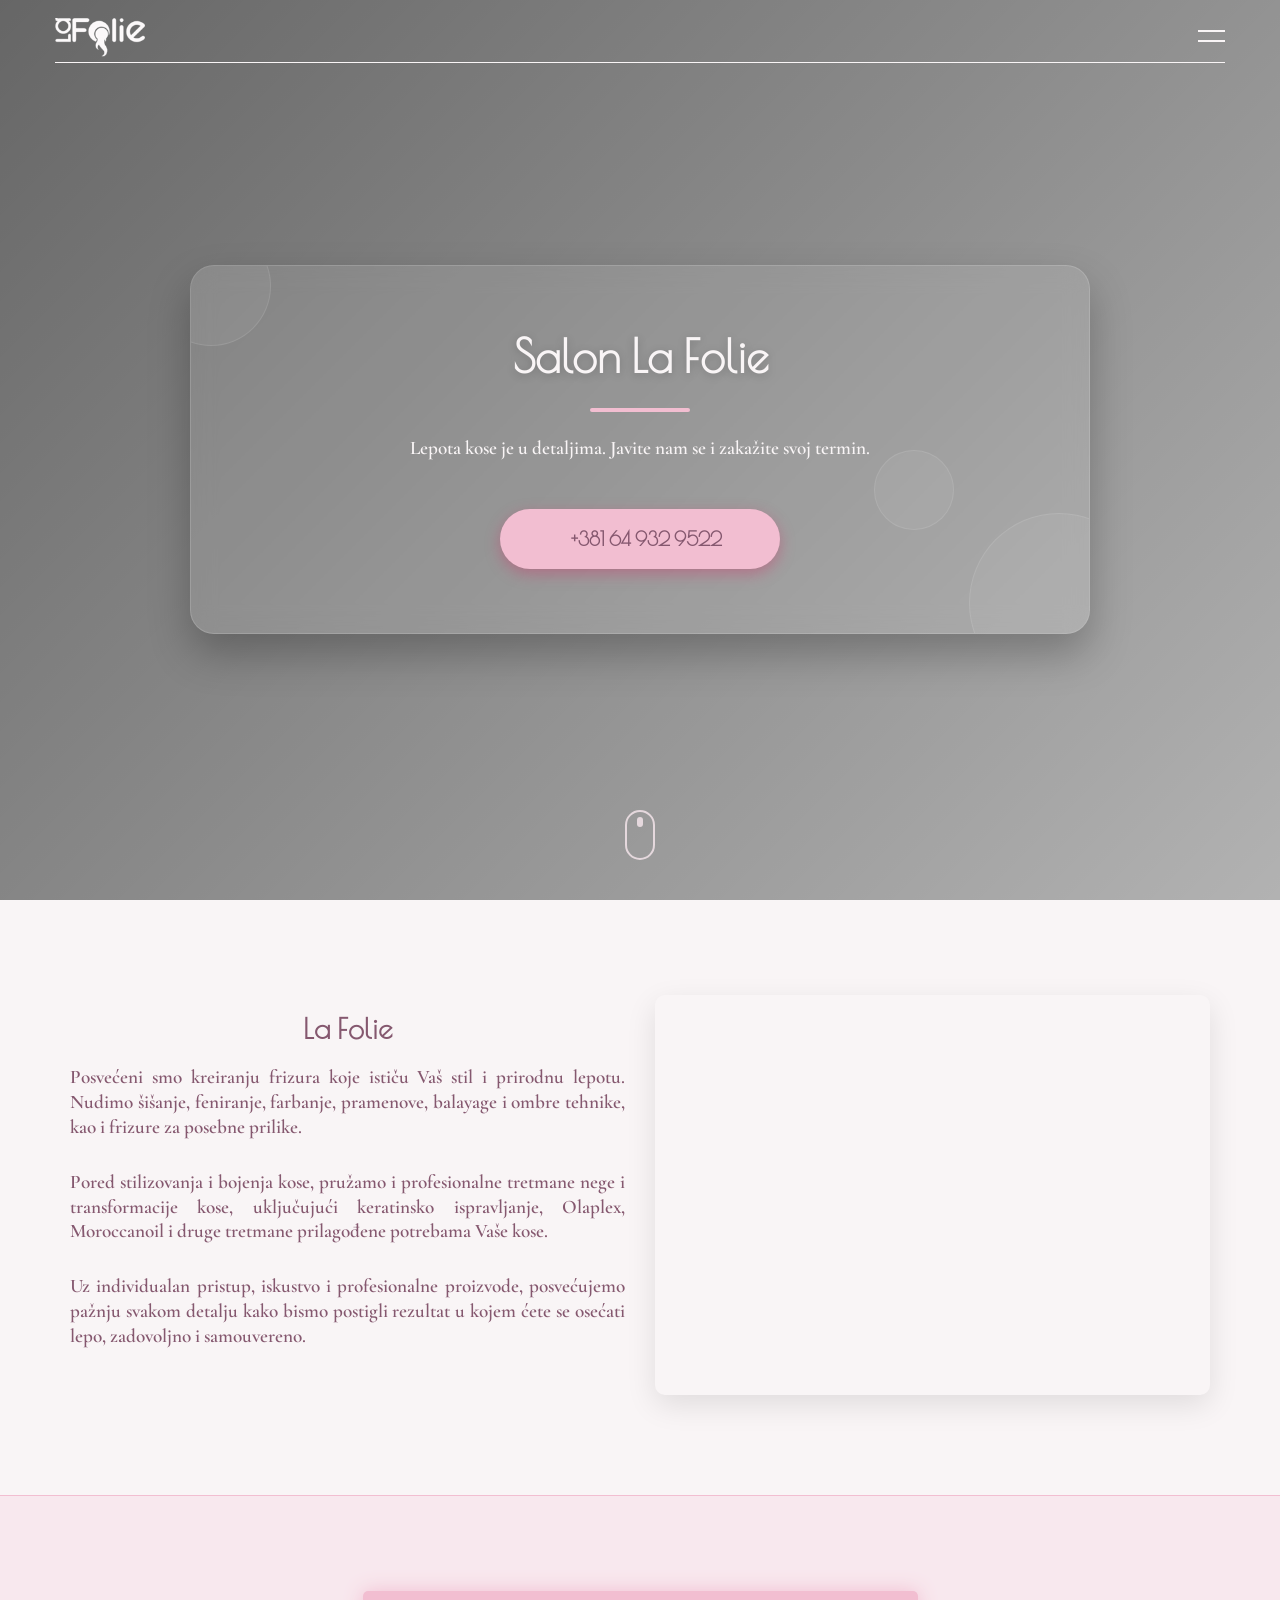
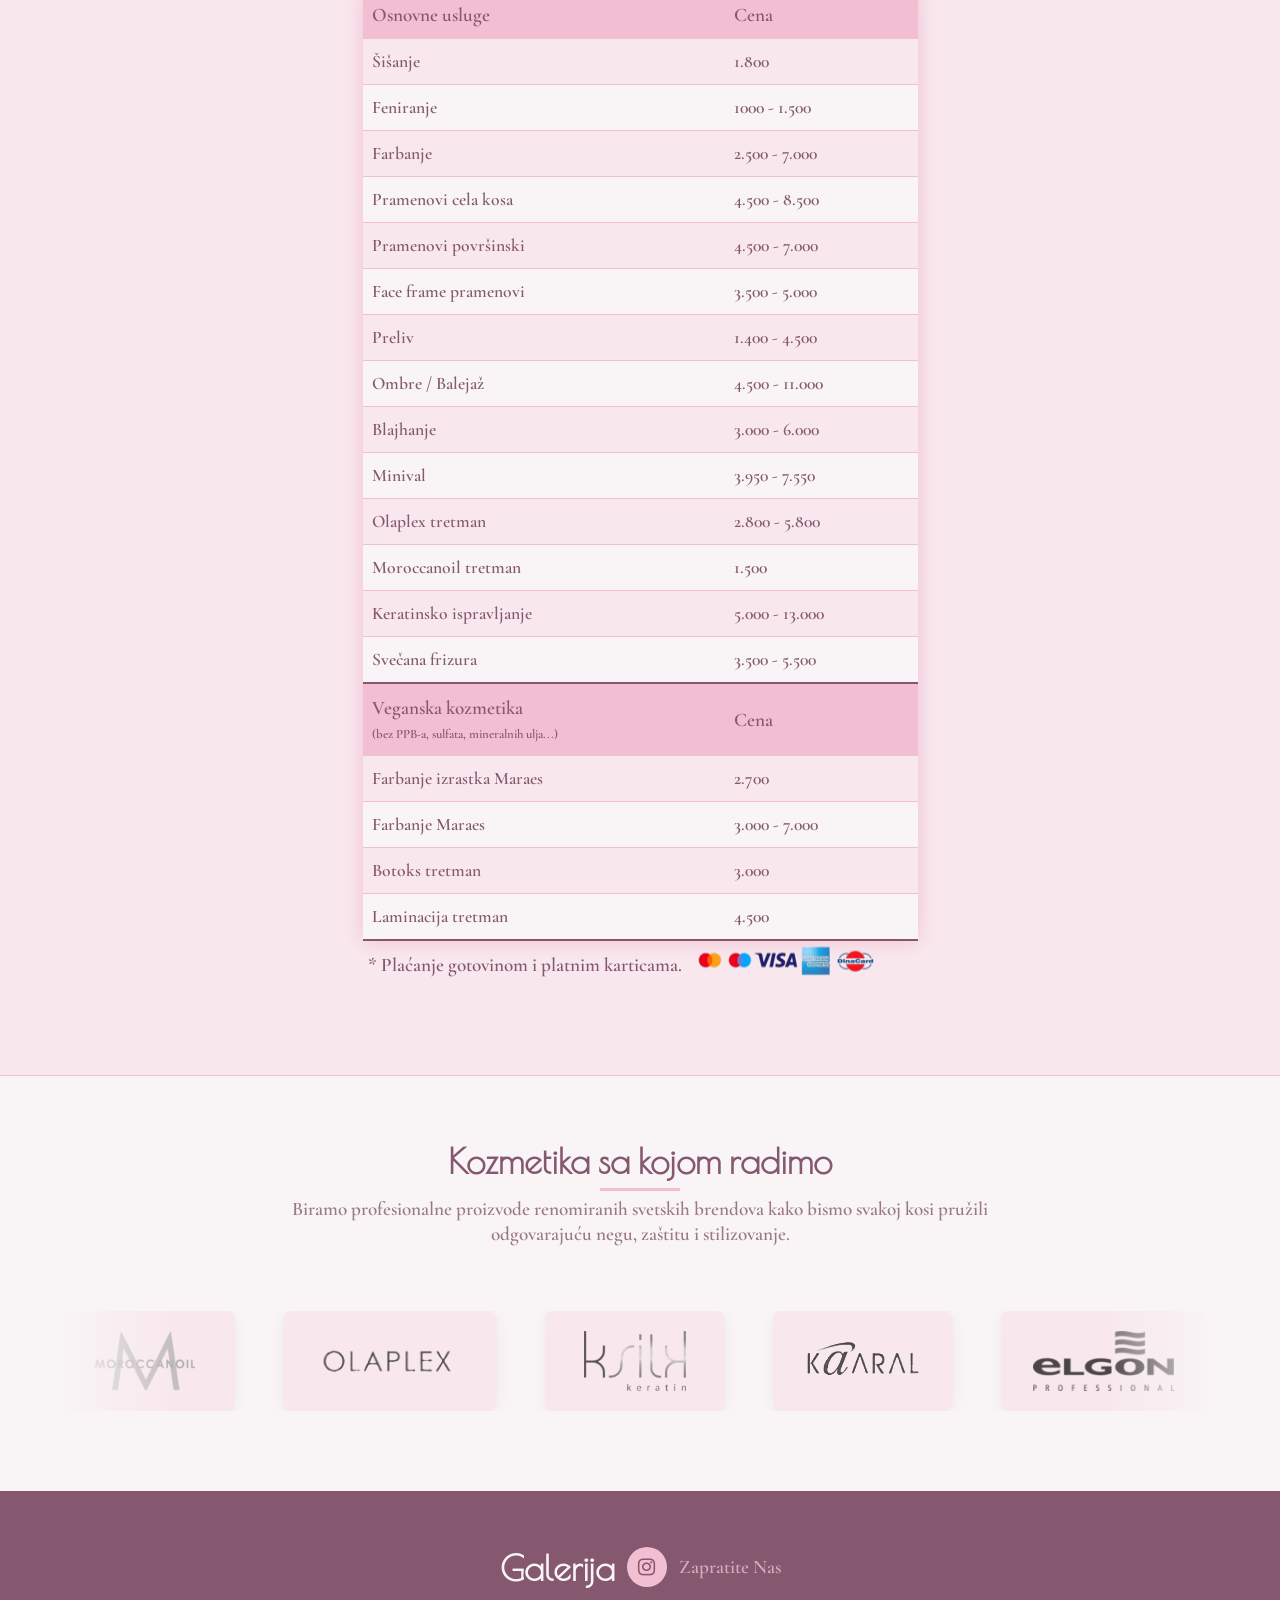
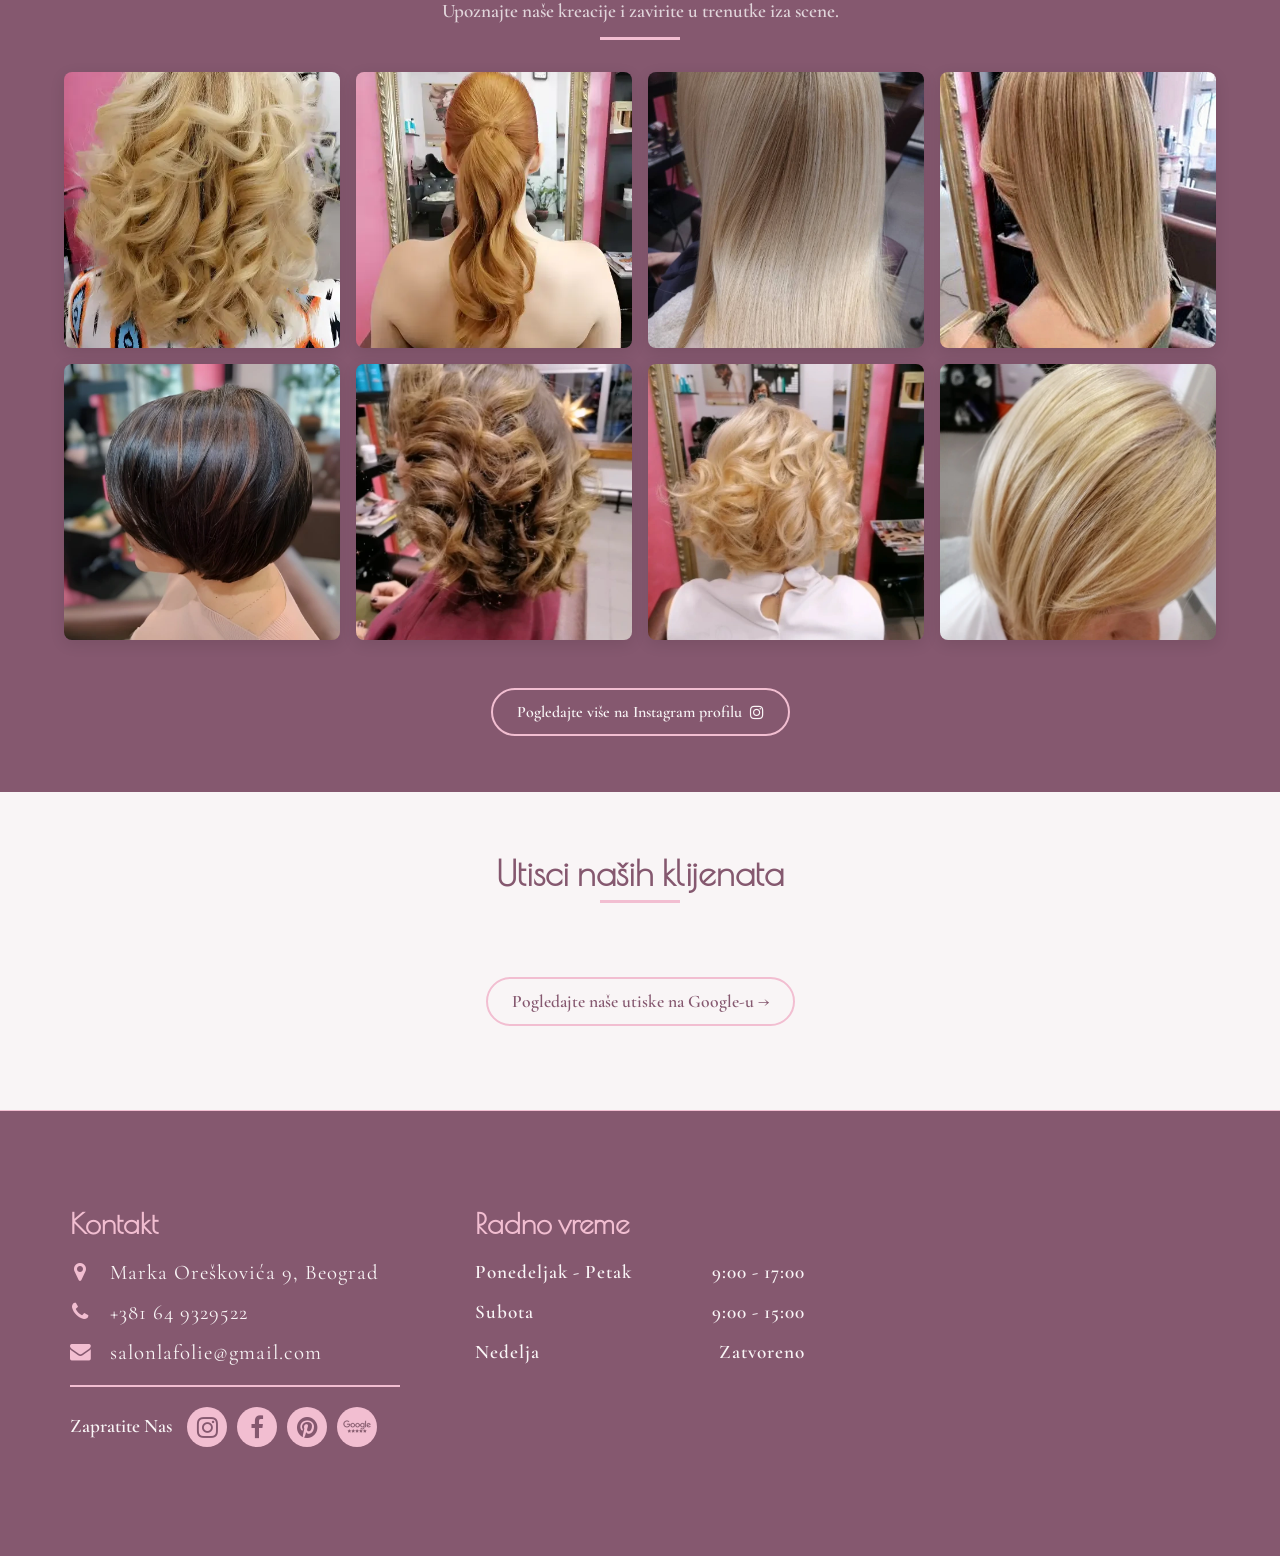
<file: index.html>
<!DOCTYPE html>
<html lang="en">
<head>
  <meta charset="UTF-8">
  <meta http-equiv="X-UA-Compatible" content="IE=edge" />
  <meta name="viewport" content="width=device-width, initial-scale=1">
  <meta http-equiv="Permissions-Policy" content="interest-cohort=()">
  <title>Salon La Folie</title>
  <meta name="description" content="Salon La Folie nudi najmodernije frizerske usluge za dame. Nalazimo se u Beogradu, u blizini Bulevara, Marka Oreškovića 9.">
  <meta name="keywords" content="ženski frizer, la folie, Beograd, Srbija, kozmetički salon, feniranje, farbanje, šišanje, moderno, serbia, bulevar, Salon, hairdresser, hair">
  <link href="https://fonts.googleapis.com/css2?family=Cormorant+Garamond:ital,wght@0,300;0,400;0,500;0,600;0,700;1,300;1,400;1,500;1,600;1,700&family=Merienda:wght@300..900&display=swap" rel="stylesheet">
  <link rel="stylesheet" type="text/css" href="/style-v1.css">
  <link rel="icon" href="/image/favicon.png" type="image/png" sizes="any">
  <link rel="preconnect" href="https://salon-lafolie.com/">
  <link rel="dns-prefetch" href="https://salon-lafolie.com/" />
  <meta name="p:domain_verify" content="beb683bd6d9d0fb24cdf5c6f85f3b37a"/>

</head>
<body>

  <!--    start header-->
  <header id="header-wrap">
    <div class="container"> 
      <div class="logo">
        <a href="#home"><img src="/image/logo-test.webp" alt="logo"></a>
      </div>
      <span class="ham-burger">
        <span></span>
        <span></span>
      </span>
      <nav class="nav">
        <ul>
          <li><a href="#pricelist">Cenovnik</a></li>
          <li><a href="#gallery">Galerija</a></li>
          <li><a href="#reviews">Utisci</a></li>
          <li><a href="#contact">Radno vreme</a></li>
          <li class="box text">
            <img src="/image/logo-test.webp" alt="logo">
              <div class="signature">
                <ul>
                  <li><span class="fa fa-map-marker"></span>Marka Oreškovića 9, Beograd</li>
                  <li><a title="Phone" href="tel:+381649329522"><span class="fa fa-phone"></span> +381 64 9329522</a></li>
                  <li><span class="fa fa-envelope"></span>salonlafolie@gmail.com</li>
                </ul>
              </div>
              <div class="social-media-nav">
                <a href="https://www.instagram.com/salonlafolie/" target="_blank" rel="noopener noreferrer" class="social-media-btn"><i class="fa fa-instagram"></i></a>
                <a href="https://www.facebook.com/salonlafolie" target="_blank" rel="noopener noreferrer" class="social-media-btn"><i class="fa fa-facebook"></i></a>
                <a href="https://www.pinterest.com/salonlafolie/" target="_blank" rel="noopener noreferrer" class="social-media-btn"><i class="fa fa-pinterest"></i></a>
                <a href="https://www.google.com/maps/place/Salon+La+Folie/@44.802022,20.486299,15z/data=!4m8!3m7!1s0x475a7a9cc8924e3d:0x73ac1f335ff06cf0!8m2!3d44.802022!4d20.4862991!9m1!1b1!16s%2Fg%2F11_qgprpg?hl=en&entry=ttu&g_ep=EgoyMDI1MDYyMy4yIKXMDSoASAFQAw%3D%3D" target="_blank" rel="noopener noreferrer" class="social-media-btn"><i class="fa fa-star"></i></a>
              </div>
            </li>
        </ul>
      </nav>
    </div>
  </header>
  <!--    end header-->

  <!--    start hero-->
  <section class="hero-section" id="home">
    <!-- Video Background Element -->
    <video autoplay muted loop playsinline id="bg-video">
        <source src="video/bg_1.mp4" type="video/mp4">
        <!-- <source src="assets/videos/background.webm" type="video/webm"> -->
        <!-- Fallback image if video doesn't load -->
        <!-- <img src="assets/images/fallback.jpg" alt="Salon Background"> -->
    </video>
    <div class="hero-overlay"></div>
    
    <div class="cta-container">
      <div class="cta-content">
        <div class="cta-card">
          <div class="cta-text">
            <h1 class="cta-title">Salon La Folie</h1>
            <p class="cta-subtitle">Lepota kose je u detaljima. Javite nam se i zakažite svoj termin.</p>
            
            <div class="cta-buttons">
              <a href="tel:+381649329522" class="cta-btn cta-phone pulse">
                <span class="btn-icon"><i class="fas fa-phone-alt"></i></span>
                <span class="btn-text">+381 64 932 9522</span>
              </a>
            </div>
          </div>
          
          <div class="cta-decoration">
            <div class="decoration-circle pulse-animation"></div>
            <div class="decoration-circle pulse-animation delay-1"></div>
            <div class="decoration-circle pulse-animation delay-2"></div>
          </div>
        </div>
      </div>
    </div>
    
    <div class="scroll-indicator">
      <div class="mouse">
        <div class="wheel"></div>
      </div>
    </div>
    
    <button class="scroll-to-top" aria-label="Scroll to top">
      <svg class="scroll-icon" viewBox="0 0 24 24">
        <path fill="currentColor" d="M7.41,15.41L12,10.83L16.59,15.41L18,14L12,8L6,14L7.41,15.41Z"/>
      </svg>
      <span class="progress-ring">
        <svg class="progress-circle" viewBox="0 0 32 32">
          <circle cx="16" cy="16" r="14" fill="none" stroke="currentColor" stroke-width="2"/>
        </svg>
      </span>
    </button>
  </section>
  <!--    end hero-->

  <!--    start services-->
  <section class="services">
    <div class="container">
      <div class="content">
        <div class="text box">
          <h2>La Folie</h2>
          <p>
            Posvećeni smo kreiranju frizura koje ističu Vaš stil i prirodnu lepotu.
            Nudimo šišanje, feniranje, farbanje, pramenove, balayage i ombre tehnike,
            kao i frizure za posebne prilike.
          </p>

          <p>
            Pored stilizovanja i bojenja kose, pružamo i profesionalne tretmane nege
            i transformacije kose, uključujući keratinsko ispravljanje, Olaplex,
            Moroccanoil i druge tretmane prilagođene potrebama Vaše kose.
          </p>

          <p>
            Uz individualan pristup, iskustvo i profesionalne proizvode, posvećujemo
            pažnju svakom detalju kako bismo postigli rezultat u kojem ćete se osećati
            lepo, zadovoljno i samouvereno.
          </p>
        </div>
    
        <div class="box">
          <div class="img">
            <div class="video-container" id="videoContainer">
              <video id="serviceVideo" muted playsinline>
                <source src="./video/v_1.mp4" type="video/mp4">
              </video>
              <div class="video-overlay">
                <div class="text-container">
                  <div class="main-text">Posetite Nas</div>
                  <div class="typing-container">
                    <div class="typing-text" id="typingElement"></div>
                  </div>
                </div>
              </div>
            </div>
          </div>
        </div>
      </div>
    </div>
  </section>
  <!--    end services-->

  <!--    start pricelist-->
  <section class="pricelist" id="pricelist">
    <div class="container">
      <div class="content">
        <div class="box" id="pricelist">
          <table class="content-table">
            <thead>
              <tr>
                <th>Osnovne usluge</th>
                <th>Cena</th>
              </tr>
            </thead>
            <tbody>
              <tr>
                <td>Šišanje</td>
                <td>1.800</td>
              </tr>
              <tr>
                <td>Feniranje</td>
                <td>1000 - 1.500</td>
              </tr>
              <tr>
                <td>Farbanje</td>
                <td>2.500 - 7.000</td>
              </tr>
              <tr>
                <td>Pramenovi cela kosa</td>
                <td>4.500 - 8.500</td>
              </tr>
              <tr>
                <td>Pramenovi površinski</td>
                <td>4.500 - 7.000</td>
              </tr>
              <tr>
                <td>Face frame pramenovi</td>
                <td>3.500 - 5.000</td>
              </tr>
              <tr>
                <td>Preliv</td>
                <td>1.400 - 4.500</td>
              </tr>
              <tr>
                <td>Ombre / Balejaž</td>
                <td>4.500 - 11.000</td>
              </tr>
              <tr>
                <td>Blajhanje</td>
                <td>3.000 - 6.000</td>
              </tr>
              <tr>
                <td>Minival</td>
                <td>3.950 - 7.550</td>
              </tr>
              <tr>
                <td>Olaplex tretman</td>
                <td>2.800 - 5.800</td>
              </tr>
              <tr>
                <td>Moroccanoil tretman</td>
                <td>1.500</td>
              </tr>
              <tr>
                <td>Keratinsko ispravljanje</td>
                <td>5.000 - 13.000</td>
              </tr>
              <tr>
                <td>Svečana frizura</td>
                <td>3.500 - 5.500</td>
              </tr>
            </tbody>
            <thead>
              <tr>
                <th>Veganska kozmetika <br> <span>(bez PPB-a, sulfata, mineralnih ulja...)</span></th>
                <th>Cena</th>
              </tr>
            </thead>
            <tbody>
              <tr>
                <td>Farbanje izrastka Maraes</td>
                <td>2.700</td>
              </tr>
              <tr>
                <td>Farbanje Maraes</td>
                <td>3.000 - 7.000</td>
              </tr>
              <tr>
                <td>Botoks tretman</td>
                <td>3.000</td>
              </tr>
              <tr>
                <td>Laminacija tretman</td>
                <td>4.500</td>
              </tr>
            </tbody>
          </table>
          <div class="payment">
            <p>* Plaćanje gotovinom i platnim karticama.</p>
            <img src="/image/vp.webp" alt="platne kartice">
          </div>
        </div>
      </div>
    </div>
  </section>
  <!--    end pricelist-->

  <!--    start brends -->
  <section class="brands-section" id="brands">
  <div class="container">
    <div class="brands-header">
      <h2 class="brands-title">Kozmetika sa kojom radimo</h2>
      <p class="brands-subtitle">Biramo profesionalne proizvode renomiranih svetskih brendova kako bismo svakoj kosi pružili odgovarajuću negu, zaštitu i stilizovanje.</p>
    </div>
    
    <div class="brands-scroller" data-animated="true" data-speed="medium" data-direction="right">
      <div class="scroller-track">
        <div class="scroller-inner">
          <div class="brand-item">
            <img src="/image/Moroccanoil-Logo.webp" alt="Moroccanoil" loading="lazy" class="brand-logo">
            <div class="brand-overlay">
              <span class="brand-info">Hidratantne formule sa arganovim uljem</span>
            </div>
          </div>
          <div class="brand-item">
            <img src="/image/Olaplex_logo1.webp" alt="Olaplex" loading="lazy" class="brand-logo">
            <div class="brand-overlay">
              <span class="brand-info">Olaplex Bond formula</span>
            </div>
          </div>
          <div class="brand-item">
            <img src="/image/ksilk-keratin-logo.webp" alt="Ksilk keratin" loading="lazy" class="brand-logo">
            <div class="brand-overlay">
              <span class="brand-info">Keratinski tretmani</span>
            </div>
          </div>
          <div class="brand-item">
            <img src="/image/kaaral-logo1.webp" alt="Kaaral" loading="lazy" class="brand-logo">
            <div class="brand-overlay">
              <span class="brand-info">Inspiracija iz Italije, elegancija za svaki dan</span>
            </div>
          </div>
          <div class="brand-item">
            <img src="/image/elgon-professional-logo.webp" alt="Elgon" loading="lazy" class="brand-logo">
            <div class="brand-overlay">
              <span class="brand-info">Prirodni sastojci keratina</span>
            </div>
          </div>
          
          <!-- Duplicated for seamless looping -->
          <div class="brand-item">
            <img src="/image/Moroccanoil-Logo.webp" alt="Moroccanoil" loading="lazy" class="brand-logo">
            <div class="brand-overlay">
              <span class="brand-info">Hidratantne formule sa arganovim uljem</span>
            </div>
          </div>
          <div class="brand-item">
            <img src="/image/Olaplex_logo1.webp" alt="Olaplex" loading="lazy" class="brand-logo">
            <div class="brand-overlay">
              <span class="brand-info">Olaplex Bond formula</span>
            </div>
          </div>
          <div class="brand-item">
            <img src="/image/ksilk-keratin-logo.webp" alt="Ksilk keratin" loading="lazy" class="brand-logo">
            <div class="brand-overlay">
              <span class="brand-info">Keratinski tretmani</span>
            </div>
          </div>
          <div class="brand-item">
            <img src="/image/kaaral-logo1.webp" alt="Kaaral" loading="lazy" class="brand-logo">
            <div class="brand-overlay">
              <span class="brand-info">Inspiracija iz Italije, elegancija za svaki dan</span>
            </div>
          </div>
          <div class="brand-item">
            <img src="/image/elgon-professional-logo.webp" alt="Elgon" loading="lazy" class="brand-logo">
            <div class="brand-overlay">
              <span class="brand-info">Prirodni sastojci keratina</span>
            </div>
          </div>
        </div>
      </div>
    </div>
  </div>
</section>
  <!--    end brends-->
  
  <!-- start gallery -->
<section class="gallery-section" id="gallery">
  <div class="gallery-header">
    <h2 class="gallery-title">
      <a href="https://www.instagram.com/salonlafolie/" target="_blank" rel="noopener noreferrer" aria-label="Visit our Instagram gallery">
        <span class="title-text">Galerija</span>
        <span class="instagram-icon">
          <i class="fa fa-instagram"></i>
        </span>
        <span class="follow-text">Zapratite Nas</span>
      </a>
    </h2>
    <p class="gallery-subtitle">Upoznajte naše kreacije i zavirite u trenutke iza scene.</p>
  </div>
  
  <div class="gallery-grid">
    <div class="gallery-item">
      <img src="/image/G1.webp" alt="Salon service example 1" loading="lazy" class="gallery-image">
    </div>
    <div class="gallery-item">
      <img src="/image/G2.webp" alt="Salon service example 2" loading="lazy" class="gallery-image">
    </div>
    <div class="gallery-item">
      <img src="/image/G7.webp" alt="Salon service example 3" loading="lazy" class="gallery-image">
    </div>
    <div class="gallery-item">
      <img src="/image/G8.webp" alt="Salon service example 4" loading="lazy" class="gallery-image">
    </div>
    <div class="gallery-item">
      <img src="/image/G9.webp" alt="Salon service example 4" loading="lazy" class="gallery-image">
    </div>
    <div class="gallery-item">
      <img src="/image/G11.webp" alt="Salon service example 4" loading="lazy" class="gallery-image">
    </div>
    <div class="gallery-item">
      <img src="/image/G12.webp" alt="Salon service example 4" loading="lazy" class="gallery-image">
    </div>
    <div class="gallery-item">
      <img src="/image/G5.webp" alt="Salon service example 4" loading="lazy" class="gallery-image">
    </div>
  </div>
  
  <div class="gallery-footer">
    <a href="https://www.instagram.com/salonlafolie/" target="_blank" rel="noopener noreferrer" class="instagram-cta">
      Pogledajte više na Instagram profilu <i class="fa fa-instagram"></i>
    </a>
  </div>
</section>
<!-- end gallery -->

<!--    start review-->
<section class="review" id="reviews">
  <div class="container">
    <h2 class="review-title">Utisci naših klijenata</h2>
    <!-- <p class="review-subtitle">Pogledajte naše utiske na Google-u →</p> -->
    <div class="review-slider">
      <!-- Recenzije će se ovde automatski ubacivati jQuery-em -->
    </div>
  </div>
  <div class="gallery-footer">
    <a href="https://www.google.com/maps/place/Salon+La+Folie/@44.802022,20.486299,15z/data=!4m8!3m7!1s0x475a7a9cc8924e3d:0x73ac1f335ff06cf0!8m2!3d44.802022!4d20.4862991!9m1!1b1!16s%2Fg%2F11_qgprpg?hl=en&entry=ttu&g_ep=EgoyMDI1MDYyMy4yIKXMDSoASAFQAw%3D%3D" target="_blank" rel="noopener noreferrer" class="google-cta">
      Pogledajte naše utiske na Google-u →</i>
    </a>
  </div>
</section>
<!--    end review-->

  <!--    start footer-->
  <footer class="contact" id="contact">
    <div class="container">
      <div class="content">
        <div class="box text">
          <h2>Kontakt</h2>
            <div class="info">
              <ul>
                <li><a title="Address" href="https://www.google.com/maps/place/Salon+La+Folie/@44.8019722,20.4864593,19z/data=!4m6!3m5!1s0x475a7a9cc8924e3d:0x73ac1f335ff06cf0!8m2!3d44.802022!4d20.4862991!16s%2Fg%2F11_qgprpg?entry=ttu&g_ep=EgoyMDI2MDIwMy4wIKXMDSoASAFQAw%3D%3D" target="_blank"><span class="fa fa-map-marker"></span>Marka Oreškovića 9, Beograd</a></li>
                <li><a title="Phone" href="tel:+381649329522"><span class="fa fa-phone"></span>+381 64 9329522</a></li>
                <li><span class="fa fa-envelope"></span>salonlafolie@gmail.com</li>
              </ul>
            </div>
            <div class="social-media">
              <p>Zapratite Nas</p>
              <!-- <a href="" target="_blank"><span class="fa fa-facebook"></span></a> -->
              <a title="Instagram" href="https://www.instagram.com/salonlafolie/" target="_blank"><span class="fa fa-instagram"></span></a>
              <a href="https://www.facebook.com/salonlafolie" target="_blank"><span class="fa fa-facebook"></span></a>
              <a href="https://www.pinterest.com/salonlafolie/" target="_blank"><span class="fa fa-pinterest"></span></a>
              <a href="https://www.google.com/maps/place/Salon+La+Folie/@44.802022,20.486299,15z/data=!4m8!3m7!1s0x475a7a9cc8924e3d:0x73ac1f335ff06cf0!8m2!3d44.802022!4d20.4862991!9m1!1b1!16s%2Fg%2F11_qgprpg?hl=en&entry=ttu&g_ep=EgoyMDI1MDYyMy4yIKXMDSoASAFQAw%3D%3D" target="_blank">
                <img src="/image/google-bg.webp" alt="google-reviews">
              </a>
            </div>
        </div>
        <div class="box hours">
          <h2>Radno vreme</h2>
          <p class="title-p">Ponedeljak - Petak <span> </span> 9:00 - 17:00</p>
          <p class="title-p">Subota <span> </span> 9:00 - 15:00</p>
          <p class="title-p">Nedelja <span> </span> Zatvoreno</p>
        </div>
        <div class="box">
          <iframe class="map" src="https://www.google.com/maps/embed?pb=!1m18!1m12!1m3!1d2830.959107900694!2d20.486299100000004!3d44.802022!2m3!1f0!2f0!3f0!3m2!1i1024!2i768!4f13.1!3m3!1m2!1s0x475a7a9cc8924e3d%3A0x73ac1f335ff06cf0!2sSalon%20La%20Folie!5e0!3m2!1sen!2sno!4v1708269906133!5m2!1sen!2sno"
                    title="google-map"
                    width="500"
                    height="250"
                    frameborder="0"
                    style="border:0;"
                    allowfullscreen=""
                    aria-hidden="false"
                    tabindex="0"> 
            </iframe> 
            <!-- <div class="copy">
              &copy; 2024. All rights reserved.
            </div>  -->
        </div>
      </div>
    </div>
  </footer>
  <!--    end footer-->   
  <script src="https://ajax.googleapis.com/ajax/libs/jquery/3.7.1/jquery.min.js"></script>
  <script src="/main-v1.js"></script>
  <script>
  async function loadReviews() {
    const url = "https://docs.google.com/spreadsheets/d/1pDeA7dVekYPuF2V_jrGyg0qYj20u5bqTTA9JMsaCUNw/gviz/tq?tqx=out:json";
  
    const response = await fetch(url);
    const text = await response.text();
  
    // Google ubacuje nepotreban tekst na početku
    const json = JSON.parse(text.substring(47, text.length - 2));
  
    const rows = json.table.rows;
  
    let html = "";
  
    rows.forEach(row => {
      const name = row.c[0]?.v || "Anonimno";
      const rating = row.c[1]?.v || 5;
      const comment = row.c[2]?.v || "";
      const status = row.c[3]?.v || "";
  
      if (status === "yes") {
        html += `
          <div class="review-item">
            <h4>${name}</h4>
            <p>${"⭐".repeat(rating)}</p>
            <p>${comment}</p>
          </div>
        `;
      }
    });
  
    document.querySelector(".review-slider").innerHTML = html;
  }
  
  loadReviews();
</script>
<script>
const slider = document.querySelector('.review-slider');

let isDown = false;
let startX;
let scrollLeft;

slider.addEventListener('mousedown', (e) => {
  isDown = true;
  slider.classList.add('active');
  startX = e.pageX - slider.offsetLeft;
  scrollLeft = slider.scrollLeft;
});

slider.addEventListener('mouseleave', () => {
  isDown = false;
});

slider.addEventListener('mouseup', () => {
  isDown = false;
});

slider.addEventListener('mousemove', (e) => {
  if (!isDown) return;
  e.preventDefault();
  const x = e.pageX - slider.offsetLeft;
  const walk = (x - startX) * 1.5; 
  slider.scrollLeft = scrollLeft - walk;
});

/* Touch support */
slider.addEventListener('touchstart', (e) => {
  isDown = true;
  startX = e.touches[0].pageX - slider.offsetLeft;
  scrollLeft = slider.scrollLeft;
});

slider.addEventListener('touchend', () => {
  isDown = false;
});

slider.addEventListener('touchmove', (e) => {
  if (!isDown) return;
  const x = e.touches[0].pageX - slider.offsetLeft;
  const walk = (x - startX) * 1.5;
  slider.scrollLeft = scrollLeft - walk;
});
</script>

</body>

</html>
</file>
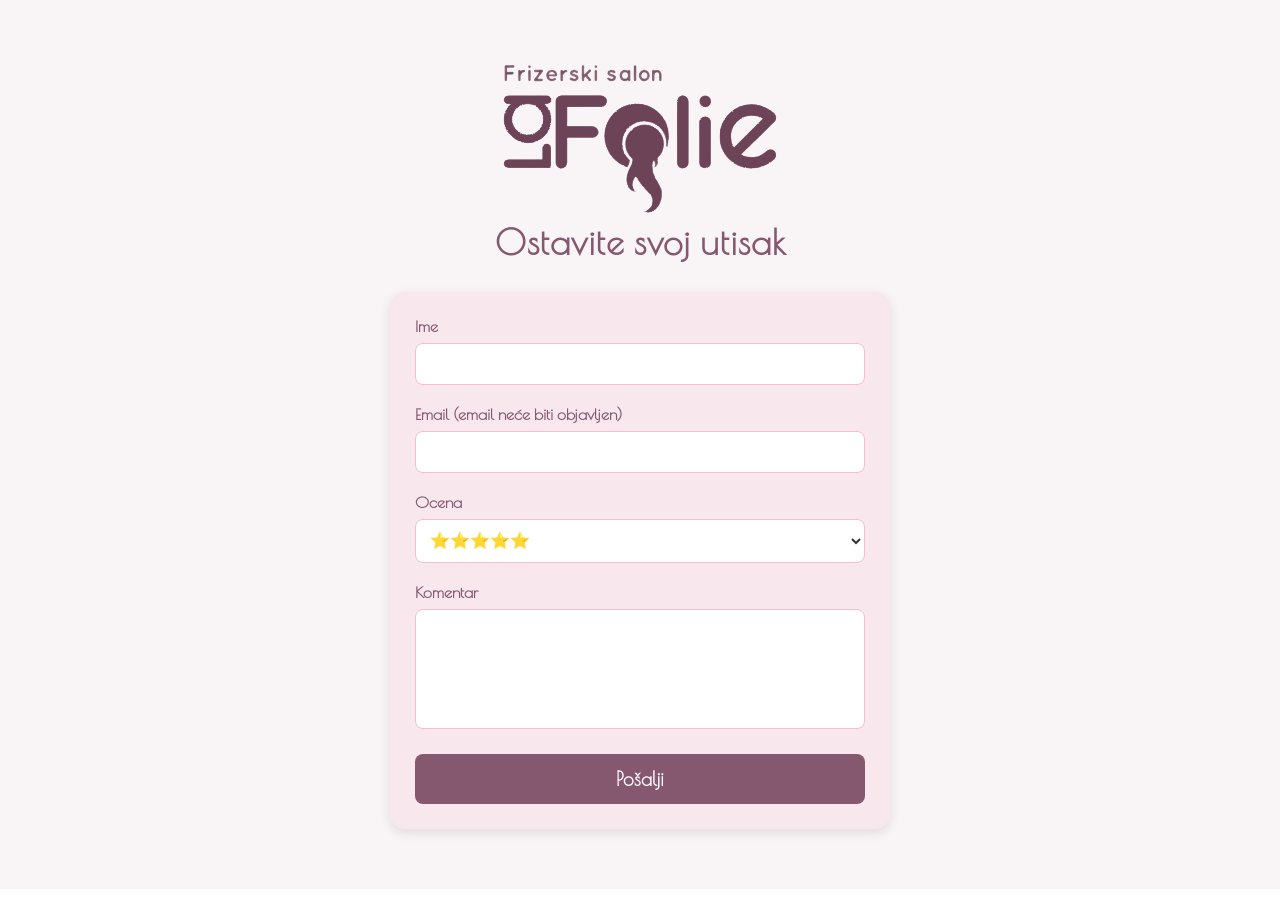
<file: leave_review.html>
<!DOCTYPE html>
<html lang="en">
<head>
  <meta charset="UTF-8">
  <meta http-equiv="X-UA-Compatible" content="IE=edge" />
  <meta name="viewport" content="width=device-width, initial-scale=1">
  <meta http-equiv="Permissions-Policy" content="interest-cohort=()">
  <title>Salon La Folie</title>
  <meta name="description" content="Salon La Folie nudi najmodernije frizerske usluge za dame. Nalazimo se u Beogradu, u blizini Bulevara, Marka Oreškovića 9.">
  <meta name="keywords" content="ženski frizer, la folie, Beograd, Srbija, kozmetički salon, feniranje, farbanje, šišanje, moderno, serbia, bulevar, Salon, hairdresser, hair">
  <link href="https://fonts.googleapis.com/css2?family=Cormorant+Garamond:ital,wght@0,300;0,400;0,500;0,600;0,700;1,300;1,400;1,500;1,600;1,700&family=Merienda:wght@300..900&display=swap" rel="stylesheet">
  <link rel="stylesheet" type="text/css" href="/style-review.css">
  <link rel="icon" href="/image/favicon.png" type="image/png" sizes="any">
  <link rel="preconnect" href="https://salon-lafolie.com/">
  <link rel="dns-prefetch" href="https://salon-lafolie.com/" />
  <meta name="p:domain_verify" content="beb683bd6d9d0fb24cdf5c6f85f3b37a"/>

</head>
<body>
    <section id="review-form">
      <img src="./image/vk-review.png" alt="logo">
      <h2>Ostavite svoj utisak</h2>
      <!-- https://script.google.com/macros/s/AKfycbygkJtJwE5wOsV5tk_Gg8x66qVrxUN5LvRd3Rc0IcJC2yq6ZjKjA1GMCKvnNiFDO_AXCw/exec   -->
      <form id="sendReview" method="POST" action="https://script.google.com/macros/s/AKfycbz8sMclzQ9kErgL6gOWnUS7Du-uYvHUIz3L1587qybvAota2zgI3qmv9SzQ6D_v2mAw_A/exec">
        <label>Ime</label>
        <input type="text" name="name" id="name" required>
        <label>Email (email neće biti objavljen)</label>
        <input type="email" name="email" id="email" required>
        <label>Ocena</label>
        <select name="rating" id="rating" required>
          <option value="5">⭐⭐⭐⭐⭐</option>
          <option value="4">⭐⭐⭐⭐</option>
          <option value="3">⭐⭐⭐</option>
          <option value="2">⭐⭐</option>
          <option value="1">⭐</option>
        </select>
        <label>Komentar</label>
        <textarea name="comment" id="comment" required></textarea>
        <button type="submit">Pošalji</button>
      </form>
    </section>

  <!-- OVO DODAJ -->
  <script>
  document.getElementById("sendReview").addEventListener("submit", function(e) {
      // Sakrij samo formu
      document.getElementById("sendReview").style.display = "none";
  
      // Prikaži animaciju zahvalnice
      const msg = document.createElement("div");
      msg.id = "thankYouMessage";
      msg.innerHTML = `
          <h2>Hvala vam!</h2>
          <p>Vaša recenzija je uspešno poslata.</p>
      `;
      document.body.appendChild(msg);
      msg.style.display = "block";
  
      // Sačekaj da se POST završi, zatim zatvori ili preusmeri
      setTimeout(() => {
          window.close();
          window.location.href = "https://salon-lafolie.com";
      }, 2500);
  });
  </script>

</body>


</html>
</file>
<file: style-v1.css>
/* Google Font */
@import url('https://fonts.googleapis.com/css2?family=Poiret+One&display=swap');
@import url('https://fonts.googleapis.com/css2?family=Cormorant+Garamond:ital,wght@0,300;0,400;0,500;0,600;0,700;1,300;1,400;1,500;1,600;1,700&display=swap');
/* Font-Awesome-Icons */
@import url('https://stackpath.bootstrapcdn.com/font-awesome/4.7.0/css/font-awesome.min.css');

:root {
  --cosmic: #85586F;
  --lavender_blush: #F9F5F6;
  --chantilly: #F2BED1;
  --amour: #F8E8EE;
  --common-font: "Poiret One", sans-serif;
  /* 'Merienda', cursive; "Poiret One", sans-serif; */
  --main-font: 'Cormorant Garamond', serif;
  /* 'Roboto', sans-serif;  */
}

html {
  scroll-behavior: smooth;
}

body {
  margin: 0;
  padding: 0;
}

* {
  box-sizing: border-box;
  margin: 0;
  padding: 0;
  font-family: var(--main-font);
}

body.menu-open nav {
  -webkit-transform: translateX(0);
  transform: translateX(0);
}

/*    ham-burger rotation*/
body.menu-open .ham-burger span:nth-child(1) {
  -webkit-transform: rotate(45deg) translateY(-6px);
  transform: rotate(45deg) translateY(-6px);
}

/*    ham-burger rotation*/
body.menu-open .ham-burger span:nth-child(2) {
  -webkit-transform: rotate(-45deg) translateY(6px);
  transform: rotate(-45deg) translateY(6px);
}

/* header */
header {
  position: absolute;
  left: 0;
  top: 0;
  width: 100%;
  z-index: 10;
  /* background-color: transparent;  */
  padding: 10px 15px;
}

header .container {
  -webkit-display: flex;
  display: flex;
  justify-content: space-between;
  align-items: center;
  background-color: transparent;
  border-bottom: 1px solid var(--lavender_blush);
}

.container {
  max-width: 1170px;
  margin: auto;
}

.logo a {
  display: inline-block;
  position: relative;
  z-index: 100;
}

.logo img {
  width: 90px;
  padding-top: 8px;
}

.ham-burger {
  display: inline-block;
  position: relative;
  z-index: 100;
}

.ham-burger span {
  height: 2px;
  margin-bottom: 8px;
  display: block;
  background-color: var(--lavender_blush);
  width: 27px;
  /*    ham-burger rotation*/
  -webkit-transition: transform .5s ease;
  transition: transform .5s ease;
}

header .container .ham-burger span:nth-child(2) {
  margin: 0; /* Remove margin bottom on second span */
  margin-top: 8px;
}

/*    ham-burger rotation*/
.ham-burger span:nth-child(1) {
  transform-origin: left top;
}

.ham-burger span:nth-child(2) {
  transform-origin: left bottom;
}

/*    ham-burger rotation*/
.ham-burger.active span:nth-child(1) {
  transform: rotate(45deg) translateY(-6px);
}

.ham-burger.active span:nth-child(2) {
  transform: rotate(-45deg) translateY(6px);
}

/* nav */
nav {
  /*    display: none;*/
  position: fixed;
  background-color: var(--cosmic);
  width: 362px;
  top: 0;
  right: 0;
  height: 100%;
  z-index: 99;
  padding: 100px 0px 15px;
  /*    ham-burger rotation*/
  -webkit-transform: translateX(100%);
  transform: translateX(100%);
  -webkit-transition: transform .5s ease;
  transition: transform .5s ease;
}

.nav.open {
  -webkit-transform: translateX(0);
  transform: translateX(0);
}

nav ul {
  list-style: none;
  margin: 0;
  padding: 0;
}

nav ul li {
  display: block;
}

nav ul li a {
  text-decoration: none;
  text-transform: uppercase;
  font-size: 1.2rem;
  font-weight: 600;
  color: var(--lavender_blush);
  display: block;
  position: relative;
  padding: 10px 30px;
  text-align: center;
}

nav ul li a.active::before {
  content: " ";
  position: absolute;
  left: 0;
  top: 0;
  height: 100%;
  width: 100%;
  background-color: var(--cosmic);
  opacity: .7;
  -webkit-transition: width .5s ease;
  transition: width .5s ease;
  z-index: -1;
}

nav ul li a::before {
  content: " ";
  position: absolute;
  left: 0;
  top: 0;
  height: 100%;
  width: 0;
  background-color: var(--chantilly);
  opacity: .7;
  -webkit-transition: width .5s ease;
  transition: width .5s ease;
  z-index: -1;
}

nav ul li a:hover::before {
  width: 100%;
}

nav .box {
  background-color: var(--chantilly);
  margin: 20px 10px 10px 10px;
  border-radius: 5px;
  text-align: center;
  padding: 35px;
}

nav ul .text img {
  max-width: 200px;
  padding: 10px 30px;
}

.signature li {
  display: block;
  font-size: 1.2rem;
  font-weight: 600;
  line-height: 1.5;
  color: var(--cosmic);
  letter-spacing: 1px;
  text-align: left;
}

.signature li a {
  display: inline-block;
  left: -30px;
  font-size: 1.2rem;
  font-weight: 600;
  line-height: 1.5;
  color: var(--cosmic);
  letter-spacing: 1px;
}

.signature span.fa {
  padding-right: 10px;
}

.signature span {
  display: inline-block;
  left: 0;
  top: 0;
  color: var(--cosmic);
}

.social-media-nav {
  text-align: center;
  padding: 1rem 0;
}

.social-media-btn {
  display: inline-flex;
  align-items: center;
  justify-content: center; 
  height: 40px; 
  width: 40px; 
  background: var(--cosmic);
  color: var(--lavender_blush);
  text-decoration: none;
  font-size: 1.5rem;
  font-weight: 600;
  padding: 0.75rem 1.5rem;
  border-radius: 5px;
  margin-right: 10px;
  border: 1px solid var(--lavender_blush);
  transition: all 0.3s ease;
}

.social-media-btn:hover {
  background: var(--chantilly);
  color: var(--cosmic);
  border: 2px solid var(--cosmic);
}

/* Hero Section */
/* .hero-section {
  height: 100vh;
  min-height: 700px;
  background: url(./image/bg.webp) center no-repeat;
  background-size: cover;
  position: relative;
  display: flex;
  align-items: center;
  justify-content: center;
  color: var(--amour);
  overflow: hidden;
} */
.hero-section {
  height: 100vh;
  min-height: 700px;
  position: relative;
  display: flex;
  align-items: center;
  justify-content: center;
  color: var(--amour);
  overflow: hidden;
}

#bg-video {
  position: absolute;
  top: 0;
  left: 0;
  width: 100%;
  height: 100%;
  object-fit: cover; /* Keeps video covering the section */
  z-index: -1;
  /* Remove transform to avoid positioning issues after pause */
}

.hero-overlay {
  position: absolute;
  top: 0;
  left: 0;
  width: 100%;
  height: 100%;
  background: linear-gradient(135deg, rgba(0,0,0,0.6) 0%, rgba(0,0,0,0.3) 100%);
  z-index: 1;
}

/* CTA Container */
.cta-container {
  position: relative;
  z-index: 2;
  width: 100%;
  padding: 2rem;
}

.cta-content {
  display: flex;
  justify-content: center;
  align-items: center;
  animation: fadeInUp 5s ease-out;
/*   animation: fadeInUp 1s ease-out; */
}

.cta-card {
  background: rgba(255, 255, 255, 0.1);
  backdrop-filter: blur(12px);
  -webkit-backdrop-filter: blur(12px);
  border-radius: 24px;
  padding: 4rem;
  width: 100%;
  max-width: 900px;
  text-align: center;
  position: relative;
  overflow: hidden;
  border: 1px solid rgba(255, 255, 255, 0.15);
  box-shadow: 0 20px 40px rgba(0, 0, 0, 0.25);
  transform-style: preserve-3d;
  transform: perspective(1000px);
}

.cta-text {
  position: relative;
  z-index: 3;
}

.cta-title {
  font-family: var(--common-font);
  font-size: 2.8rem;
  font-weight: 700;
  color: var(--lavender_blush);
  margin-bottom: 1.5rem;
  line-height: 1.2;
  text-shadow: 0 2px 10px rgba(0,0,0,0.2);
}

.cta-title::after {
  content: '';
  display: block;
  width: 100px;
  height: 4px;
  background: var(--chantilly);
  margin: 1.5rem auto;
  border-radius: 2px;
}

.cta-subtitle {
  color: var(--lavender_blush);
  font-size: 1.2rem;
  font-weight: 600;
  line-height: 1.3;
  margin-bottom: 3rem;
  max-width: 700px;
  margin-left: auto;
  margin-right: auto;
}

.cta-buttons {
  display: flex;
  flex-wrap: wrap;
  justify-content: center;
  gap: 1.5rem;
  margin-top: 2rem;
}

.cta-buttons .btn-text {
  font-family: var(--common-font);
}

.cta-btn {
  display: inline-flex;
  align-items: center;
  padding: 1.2rem 2.5rem;
  border-radius: 50px;
  font-weight: 600;
  text-decoration: none;
  transition: all 0.3s ease;
  min-width: 280px;
  justify-content: center;
  font-size: 1.2rem;
  border: none;
  cursor: pointer;
  position: relative;
  overflow: hidden;
}

.cta-phone {
  background: var(--chantilly);
  color: var(--cosmic);
  box-shadow: 0 5px 15px rgba(210, 50, 105, 0.4);
}

.cta-btn:hover {
  transform: translateY(-5px);
  box-shadow: 0 15px 30px rgba(0, 0, 0, 0.3);
}

.cta-btn:active {
  transform: translateY(-2px);
}

.cta-btn.pulse {
  animation: pulse 2s infinite;
}

.btn-icon {
  margin-right: 12px;
  font-size: 1.3rem;
}

/* Decoration Elements */
.cta-decoration {
  position: absolute;
  top: 0;
  left: 0;
  width: 100%;
  height: 100%;
  pointer-events: none;
  z-index: 1;
}

.decoration-circle {
  position: absolute;
  border-radius: 50%;
  background: rgba(255, 255, 255, 0.05);
  border: 1px solid rgba(255, 255, 255, 0.1);
}

.decoration-circle:nth-child(1) {
  width: 120px;
  height: 120px;
  top: -40px;
  left: -40px;
}

.decoration-circle:nth-child(2) {
  width: 180px;
  height: 180px;
  bottom: -60px;
  right: -60px;
}

.decoration-circle:nth-child(3) {
  width: 80px;
  height: 80px;
  top: 50%;
  right: 15%;
}

.pulse-animation {
  animation: pulse 6s infinite ease-in-out;
}

.delay-1 {
  animation-delay: 1.5s;
}

.delay-2 {
  animation-delay: 3s;
}

/* Scroll Indicator */
.scroll-indicator {
  position: absolute;
  bottom: 40px;
  left: 50%;
  transform: translateX(-50%);
  z-index: 10;
  color: var(--amour);
  display: flex;
  flex-direction: column;
  align-items: center;
  opacity: 0.8;
  animation: bounce 2s infinite;
}

.scroll-indicator span {
  font-size: 0.9rem;
  margin-bottom: 10px;
  text-transform: uppercase;
  letter-spacing: 2px;
}

.mouse {
  width: 30px;
  height: 50px;
  border: 2px solid var(--amour);
  border-radius: 15px;
  display: flex;
  justify-content: center;
}

.wheel {
  width: 6px;
  height: 10px;
  background-color: var(--amour);
  border-radius: 3px;
  margin-top: 5px;
  animation: scrollWheel 2s infinite;
}

/* Scroll to Top Button */
.scroll-to-top {
  position: fixed;
  bottom: 2rem;
  right: 2rem;
  width: 4rem;
  height: 4rem;
  background: var(--chantilly);
  color: var(--cosmic);
  border: none;
  border-radius: 50%;
  cursor: pointer;
  z-index: 100;
  display: flex;
  align-items: center;
  justify-content: center;
  opacity: 0;
  visibility: hidden;
  transform: translateY(20px);
  transition: all 0.3s cubic-bezier(0.175, 0.885, 0.32, 1.275);
  box-shadow: 0 5px 25px rgba(0, 0, 0, 0.2);
  overflow: hidden;
}

.scroll-to-top.visible {
  opacity: 1;
  visibility: visible;
  transform: translateY(0);
}

.scroll-to-top:hover {
  background: var(--amour);
  transform: translateY(-5px) scale(1.05);
  box-shadow: 0 8px 30px rgba(0, 0, 0, 0.3);
}

.scroll-icon {
  width: 1.8rem;
  height: 1.8rem;
  position: relative;
  z-index: 2;
  transition: transform 0.3s ease;
}

.scroll-to-top:hover .scroll-icon {
  transform: translateY(-5px);
}

.progress-ring {
  position: absolute;
  width: 100%;
  height: 100%;
  top: 0;
  left: 0;
}

.progress-circle {
  width: 100%;
  height: 100%;
  transform: rotate(-90deg);
}

.progress-circle circle {
  stroke-dasharray: 100;
  stroke-dashoffset: 100;
  transition: stroke-dashoffset 0.3s ease;
  stroke: var(--cosmic);
  opacity: 0.2;
}

/* Animations */
@keyframes fadeInUp {
  from {
    opacity: 0;
    transform: translateY(40px);
  }
  to {
    opacity: 1;
    transform: translateY(0);
  }
}

@keyframes pulse {
  0% {
    transform: scale(1);
    box-shadow: 0 0 0 0 rgba(210, 50, 105, 0.7);
  }
  70% {
    transform: scale(1.02);
    box-shadow: 0 0 0 15px rgba(210, 50, 105, 0);
  }
  100% {
    transform: scale(1);
    box-shadow: 0 0 0 0 rgba(210, 50, 105, 0);
  }
}

@keyframes bounce {
  0%, 20%, 50%, 80%, 100% {
    transform: translateY(0) translateX(-50%);
  }
  40% {
    transform: translateY(-20px) translateX(-50%);
  }
  60% {
    transform: translateY(-10px) translateX(-50%);
  }
}

@keyframes scrollWheel {
  0% {
    opacity: 1;
    transform: translateY(0);
  }
  100% {
    opacity: 0;
    transform: translateY(15px);
  }
}

/* Responsive Styles */
@media (max-width: 992px) {
  .cta-card {
    padding: 3rem 2rem;
  }
  
  .cta-title {
    font-size: 2.4rem;
  }
  
  .cta-subtitle {
    font-size: 1.1rem;
  }
}

@media (max-width: 768px) {
  .hero-section {
    min-height: 600px;
  }
  
  .cta-card {
    padding: 2.5rem 1.5rem;
    backdrop-filter: blur(8px);
    -webkit-backdrop-filter: blur(8px);
  }
  
  .cta-title {
    font-size: 2rem;
  }
  
  .cta-subtitle {
    font-size: 1rem;
    margin-bottom: 2rem;
  }
  
  .cta-buttons {
    flex-direction: column;
    gap: 1rem;
  }
  
  .cta-btn {
    width: 100%;
    min-width: auto;
    padding: 1rem 1.5rem;
  }
  
  .decoration-circle:nth-child(3) {
    display: none;
  }
}

@media (max-width: 480px) {
  .cta-title {
    font-size: 1.8rem;
  }
  
  .scroll-indicator {
    bottom: 20px;
  }
  
  .scroll-to-top {
    width: 3.5rem;
    height: 3.5rem;
    bottom: 1.5rem;
    right: 1.5rem;
  }
}

/* Brands Section */
.brands-section {
  padding: 4rem 0;
  background-color: var(--lavender_blush);
  position: relative;
  overflow: hidden;
}

.brands-header {
  text-align: center;
  max-width: 800px;
  margin: 0 auto 3rem;
}

.brands-title {
  font-family: var(--common-font);
  font-size: 2.2rem;
  font-weight: 600;
  color: var(--cosmic);
  margin-bottom: 1rem;
  position: relative;
  display: inline-block;
}

.brands-title:after {
  content: '';
  position: absolute;
  bottom: -10px;
  left: 50%;
  transform: translateX(-50%);
  width: 80px;
  height: 3px;
  background: var(--chantilly);
}

.brands-subtitle {
  color: var(--cosmic);
  opacity: 0.8;
  font-size: 1.2rem;
  font-weight: 600;
  line-height: 1.3;
}

.brands-scroller {
  position: relative;
  width: 100%;
  padding: 1rem 0;
}

.brands-scroller[data-animated="true"] {
  overflow: hidden;
  -webkit-mask: linear-gradient(
    90deg,
    transparent,
    var(--amour) 10%,
    var(--amour) 90%,
    transparent
  );
  mask: linear-gradient(90deg, transparent, var(--amour) 10%, var(--amour) 90%, transparent);
}

.scroller-track {
  width: 100%;
  overflow: hidden;
}

.scroller-inner {
  display: flex;
  gap: 3rem;
  width: max-content;
  animation: scroll var(--animation-duration, 30s) var(--animation-direction, forwards) linear infinite;
  will-change: transform;
}

.brands-scroller[data-speed="fast"] {
  --animation-duration: 20s;
}

.brands-scroller[data-speed="medium"] {
  --animation-duration: 30s;
}

.brands-scroller[data-speed="slow"] {
  --animation-duration: 60s;
}

.brands-scroller[data-direction="right"] {
  --animation-direction: reverse;
}

.brands-scroller[data-direction="left"] {
  --animation-direction: forwards;
}

.brand-item {
  position: relative;
  display: flex;
  align-items: center;
  justify-content: center;
  min-width: 180px;
  height: 100px;
  padding: 1rem 2rem;
  background: var(--amour);
  border-radius: 8px;
  box-shadow: 0 4px 15px rgba(0, 0, 0, 0.05);
  transition: all 0.3s ease;
}

.brand-logo {
  max-width: 150px;
  max-height: 60px;
  object-fit: contain;
  filter: grayscale(100%);
  opacity: 0.7;
  transition: all 0.3s ease;
}

.brand-overlay {
  position: absolute;
  top: 0;
  left: 0;
  right: 0;
  bottom: 0;
  background: rgba(255, 255, 255, 0.9);
  display: flex;
  align-items: center;
  justify-content: center;
  opacity: 0;
  transition: opacity 0.3s ease;
  border-radius: 8px;
}

.brand-info {
  font-size: 0.8rem;
  color: var(--cosmic);
  text-align: center;
  padding: 0 1rem;
  font-weight: 500;
}

.brand-item:hover {
  transform: translateY(-5px);
  box-shadow: 0 8px 25px rgba(0, 0, 0, 0.1);
}

.brand-item:hover .brand-logo {
  filter: grayscale(0%);
  opacity: 1;
}

.brand-item:hover .brand-overlay {
  opacity: 1;
}

@keyframes scroll {
  to {
    transform: translate(calc(-50% - 1.5rem));
  }
}

@media (max-width: 768px) {
  .brands-title {
    font-size: 1.8rem;
  }
  
  .brands-subtitle {
    font-size: 1.2rem;
    font-weight: 600;
    line-height: 1.3;
    padding: 0 1rem;
  }
  
  .brand-item {
    min-width: 140px;
    height: 80px;
    padding: 1rem;
  }
  
  .brand-logo {
    max-width: 120px;
  }
  
  .scroller-inner {
    gap: 1.5rem;
  }
}

/* service section */
.services {
  padding: 80px 0;
  background-color: var(--lavender_blush);
  border-bottom: 1px solid var(--chantilly);
}

.services .content {
  -webkit-display: flex;
  display: flex;
}

.services .content .box {
  flex: 0 0 50%;
  max-width: 50%;
  padding: 15px;
}

.services .content {
  justify-content: center; /* Vertical centering */
  align-items: center; /* Horizontal centering */
  text-align: center; /* Ensures text alignment */
}

.services .content .text h2 {
  font-family: var(--common-font);
  font-size: 1.8rem;
  font-weight: 600;
  color: var(--cosmic);
  /* padding: 0 0 20px; */
  padding-bottom: 20px;
}

.services .content .text p {
  /* letter-spacing: 1px;  */
  font-size: 1.2rem;
  font-weight: 600;
  line-height: 1.3;
  color: var(--cosmic);
  margin: 0;
  padding: 0 0 30px;
  text-align: justify;
}

/* .services .content .img img {  
  width: 100%;
  -webkit-transform: rotateY(360deg);
  transform: rotateY(360deg);
  border-radius: 10px;
} */

/* .services .content .img video {  
  width: 100%;
  border-radius: 10px;
  object-fit: cover;
  height: auto;
} */

.img {
  width: 100%;
  max-width: 800px;
}

.video-container {
  position: relative;
  width: 100%;
  border-radius: 10px;
  overflow: hidden;
  perspective: 1000px;
  box-shadow: 0 10px 30px rgba(0, 0, 0, 0.1);
  height: 400px;
}

.video-container video {  
  width: 100%;
  height: 100%;
  border-radius: 10px;
  object-fit: cover;
  transition: all 0.8s cubic-bezier(0.68, -0.55, 0.265, 1.55);
}

.video-overlay {
  position: absolute;
  top: 0;
  left: 0;
  width: 100%;
  height: 100%;
  background: linear-gradient(135deg, rgba(242, 226, 232, 0.9) 0%, rgba(248, 232, 238, 0.9) 100%);
  display: flex;
  align-items: center;
  justify-content: center;
  border-radius: 10px;
  opacity: 0;
  transition: all 0.8s ease;
  transform: translateX(100%);
}

.video-container.video-ended .video-overlay {
  opacity: 1;
  transform: translateX(0);
}

.text-container {
  text-align: center;
  padding: 20px;
  width: 100%;
  /* Remove the transform transition that was moving text off-screen */
}

.main-text {
  font-size: 36px;
  font-weight: bold;
  color: #6d466b;
  margin-bottom: 15px;
  text-shadow: 2px 2px 4px rgba(0, 0, 0, 0.1);
  opacity: 0;
  transform: translateY(20px);
  transition: all 0.8s ease 0.5s;
}

.video-container.video-ended .main-text {
  opacity: 1;
  transform: translateY(0);
}

.typing-container {
  height: 50px;
  display: flex;
  justify-content: center;
  align-items: center;
  opacity: 0;
  transform: translateY(20px);
  transition: all 0.8s ease 1s;
}

.video-container.video-ended .typing-container {
  opacity: 1;
  transform: translateY(0);
}

.typing-text {
  font-size: 28px;
  font-weight: 600;
  color: #85586F;
  position: relative;
}

.typing-text::after {
  content: '|';
  position: absolute;
  right: -8px;
  animation: blink 1s infinite;
}

@keyframes blink {
  0%, 50% { opacity: 1; }
  51%, 100% { opacity: 0; }
}

@media (max-width: 768px) {
  .main-text {
    font-size: 28px;
  }
  
  .typing-text {
    font-size: 22px;
  }
  
  .video-container {
    height: 300px;
  }
}

@media (max-width: 600px) {
  .services .content .text p {
    text-algin: left;
  }
}
.services .content {
  margin-bottom: 5px;
}

/* pricelist section */
.pricelist {
  padding: 80px 0;
  background-color: var(--amour);
  border-bottom: 1px solid var(--chantilly);
}

.pricelist .content {
  -webkit-display: flex;
  display: flex;
}

.pricelist .content .box {
  flex: 100%;
  max-width: 50%;
  padding: 15px;
}

.pricelist .content {
  justify-content: center; /* Vertical centering */
}

.content-table {
  border-collapse: collapse;
  margin: 0;
  font-size: .9rem;
  font-weight: 400;
  color: var(--cosmic);
  min-width: 100%;
  border-radius: 5px 5px 0 0;
  overflow: hidden;
  box-shadow: 0 0 20px var(--chantilly);
}

.content-table thead tr {
  background-color: var(--chantilly);
  color: var(--cosmic);
  text-align: left;
  font-size: 1rem;
  font-weight: 400;
}

.content-table th,
.content-table td {
  padding: 12px 9px;
}

.content-table th {
  font-size: 1.2rem;
  font-weight: 600;
}

.content-table th span {
  font-size: .8rem;
}

.content-table td {
  font-size: 1.1rem;
  font-weight: 600;
}

.content-table tbody tr {
  border-bottom: 1px solid var(--chantilly);
}

.content-table tbody tr:nth-of-type(even) {
  background-color: var(--lavender_blush);
}

.content-table tbody tr:last-of-type {
  border-bottom: 2px solid var(--cosmic);
}

.payment {
  -webkit-display: flex;
  display: flex;
  flex-wrap: wrap;
}

.payment p {
  font-size: 1.2rem;
  font-weight: 600;
  line-height: 1.5;
  padding: 10px 0 0 5px;
  color: var(--cosmic);
}

.payment img {
  max-width: 200px;
  padding-left: 10px;
}

/* gallery section */
.gallery-section {
  padding: 2rem 0;
  background-color: var(--cosmic);
  position: relative;
  overflow: hidden;
}

.gallery-header {
  text-align: center;
  padding: 1.5rem 0;
  position: relative;
}

.gallery-title {
  font-family: var(--main-font);
  font-size: 2.2rem;
  font-weight: 600;
  color: var(--lavender_blush);
  margin-bottom: 0.5rem;
}

.gallery-title:after {
  content: '';
  position: absolute;
  bottom: 0;
  margin-bottom: 0.5rem;
  left: 50%;
  transform: translateX(-50%);
  width: 80px;
  height: 3px;
  background: var(--chantilly);
}

.gallery-title a {
  display: inline-flex;
  align-items: center;
  gap: 0.75rem;
  color: inherit;
  text-decoration: none;
  transition: all 0.3s ease;
}

.gallery-title a:hover {
  color: var(--amour);
}

.gallery-title .title-text {
  font-family: var(--common-font);
}

.instagram-icon {
  display: inline-flex;
  justify-content: center;
  align-items: center;
  width: 2.5rem;
  height: 2.5rem;
  background: var(--chantilly);   
  border-radius: 50%;
  color: var(--cosmic);
  font-size: 1.25rem;
  transition: transform 0.3s ease;
}

.gallery-title a:hover .instagram-icon {
  transform: scale(1.1);
}

.follow-text {
  font-size: 1.2rem;
  font-weight: 600;
  line-height: 1.3;
  opacity: 0.8;
  color: var(--chantilly);
}

.gallery-subtitle {
  color: var(--lavender_blush);
  opacity: 0.8;
  font-size: 1.2rem;
  font-weight: 600;
  line-height: 1.3;
  margin: 0 auto;
}

/* Desktop Grid Layout */
.gallery-grid {
  display: grid;
  grid-template-columns: repeat(auto-fit, minmax(250px, 1fr));
  gap: 1rem;
  padding: 1.5rem;
  max-width: 1200px;
  margin: 0 auto;
}

.gallery-item {
  position: relative;
  border-radius: 8px;
  overflow: hidden;
  box-shadow: 0 4px 15px rgba(0, 0, 0, 0.1);
  aspect-ratio: 1 / 1;
  transition: transform 0.3s ease, box-shadow 0.3s ease;
}

.gallery-image {
  width: 100%;
  height: 100%;
  object-fit: cover;
  display: block;
  transition: transform 0.5s ease;
}

/* Hover Effects (Desktop only) */
@media (hover: hover) {
  .gallery-item:hover {
    transform: translateY(-5px);
    box-shadow: 0 10px 25px rgba(0, 0, 0, 0.15);
  }
  
  .gallery-item:hover .gallery-image {
    transform: scale(1.05);
  }
  
}

.gallery-footer {
  text-align: center;
  padding: 1.5rem 0;
}

.instagram-cta {
  display: inline-flex;
  align-items: center;
  gap: 0.5rem;
  color: var(--lavender_blush);
  text-decoration: none;
  font-weight: 600;
  padding: 0.75rem 1.5rem;
  border-radius: 50px;
  border: 2px solid var(--chantilly);
  transition: all 0.3s ease;
}

.instagram-cta:hover {
  background: var(--chantilly);
  color: var(--cosmic);
}

/* Mobile Slider Layout */
@media (max-width: 768px) {
  .gallery-title {
    font-size: 1.8rem;
  }
  
  .gallery-subtitle {
    font-size: 1.2rem;
    padding: 0 1rem;
  }
  
  .gallery-grid {
    display: flex;
    overflow-x: auto;
    scroll-snap-type: x mandatory;
    scroll-behavior: smooth;
    -webkit-overflow-scrolling: touch;
    padding: 1rem;
    gap: 0;
    scrollbar-width: none; /* Firefox */
  }
  
  .gallery-grid::-webkit-scrollbar {
    display: none; /* Chrome/Safari */
  }
  
  .gallery-item {
    flex: 0 0 85%;
    scroll-snap-align: center;
    margin: 0 0.5rem;
    box-shadow: 0 2px 8px rgba(0, 0, 0, 0.1);
  }
  
}

@media (max-width: 480px) {
  .gallery-title a {
    flex-direction: column;
    gap: 0.5rem;
  }
  
  .gallery-title {
    font-size: 1.8rem;
  }
  
  .gallery-item {
    flex: 0 0 80%;
  }
  
  .instagram-cta {
    padding: 0.6rem 1.2rem;
    font-size: 0.9rem;
  }
}

/* Animation for mobile slider indication */
@keyframes pulse {
  0% { transform: scale(1); }
  50% { transform: scale(1.05); }
  100% { transform: scale(1); }
}

.gallery-section:after {
  content: '← pregledaj →';
  display: none;
  color: var(--lavender_blush);
  text-align: center;
  width: 100%;
  padding-top: 0.5rem;
  font-size: 0.8rem;
  animation: pulse 2s infinite;
}

@media (max-width: 768px) {
  .gallery-section:after {
    display: block;
  }
}

/* reviews section */

/* Sekcija */
.review {
  padding: 60px 20px;
  background: var(--lavender_blush);
  text-align: center;
}

.review-title {
  font-family: var(--common-font);
  font-size: 2.2rem;
  font-weight: 600;
  color: var(--cosmic);
  margin-bottom: 1rem;
  position: relative;
  display: inline-block;
  margin-bottom: 30px;
}

.review-title:after {
  content: '';
  position: absolute;
  bottom: -10px;
  left: 50%;
  transform: translateX(-50%);
  width: 80px;
  height: 3px;
  background: var(--chantilly);
}

/* Grid slider */
.review-slider {
  display: flex;
  gap: 20px;

  overflow-x: auto;
  overflow-y: hidden;
  scroll-snap-type: x mandatory;

  padding: 10px 0 20px;
  cursor: grab;
  -webkit-overflow-scrolling: touch;
}

.review-slider::-webkit-scrollbar {
  height: 8px;
}

.review-slider::-webkit-scrollbar-thumb {
  background: var(--cosmic);
  border-radius: 4px;
}

/* Svaka recenzija */
.review-item {
  background: var(--amour);
  padding: 20px;
  border-radius: 12px;
  box-shadow: 0 4px 12px rgba(0,0,0,0.1);

  min-width: 260px;
  max-width: 260px;

  scroll-snap-align: start;
  user-select: none;
  transition: transform .2s;
}

.review-item:hover {
  transform: translateY(-4px);
}

.review-slider:active {
  cursor: grabbing;
}

.review-item h4 {
  margin-bottom: 10px;
  font-size: 1.5rem;
  color: var(--cosmic);
  font-weight: 600;
}

.review-item p {
  margin: 6px 0;
  font-size: 1.1rem;
  color: var(--cosmic);
  font-weight: 600;
}

.google-cta {
  display: inline-flex;
  align-items: center;
  gap: 0.5rem;
  color: var(--cosmic);
  text-decoration: none;
  font-size: 1.1rem;
  font-weight: 600;
  padding: 0.75rem 1.5rem;
  border: 2px solid var(--chantilly); 
  border-radius: 50px;
}

/* Animation for mobile slider indication */
@keyframes pulse {
  0% { transform: scale(1); }
  50% { transform: scale(1.05); }
  100% { transform: scale(1); }
}

.review:after {
  content: '← pregledaj →';
  display: none;
  color: var(--cosmic);
  text-align: center;
  width: 100%;
  padding-top: 0.5rem;
  font-size: 0.8rem;
  animation: pulse 2s infinite;
}

@media (max-width: 768px) {
  .review:after {
    display: block;
  }
}

@media (max-width: 480px) {
  .google-cta {
    padding: 0.6rem 1.2rem;
    font-size: 0.9rem;
  }
}

/* contact section */

.contact {
  padding: 80px 0;
  background-color: var(--cosmic);
  border-top: 1px solid var(--chantilly);
}

.contact .container {
  max-width: 1200px;
  margin: 0 auto;
  padding: 0 15px;
}

.contact .content {
  display: flex;
  flex-wrap: wrap;
  justify-content: space-between;
}

.contact .content .box {
  flex: 0 0 calc(33.33% - 30px);
  max-width: calc(33.33% - 30px);
  padding: 15px;
  box-sizing: border-box;
}

.contact .content .text h2,
.contact .content .hours h2 {
  font-family: var(--common-font);
  font-size: 1.8rem;
  font-weight: 600;
  color: var(--chantilly);
  padding: 0 0 20px;
  margin: 0;
}

.contact .content .text .info ul {
  list-style: none;
  padding: 0;
  margin: 0;
}

.contact .content .text .info li {
  display: flex;
  align-items: center;
  margin-bottom: 15px;
  color: var(--lavender_blush);
  font-size: 1.3rem;
  letter-spacing: 1px;
}

.contact .content .text .info li a {
  color: var(--lavender_blush);
  font-size: 1.3rem;
  letter-spacing: 1px;
  text-decoration: none;
}

.contact .content .text .info li span.fa {
  margin-right: 20px;
  color: var(--chantilly);
  width: 20px;
  text-align: center;
}

.contact .content .text .social-media {
  padding-top: 20px;
  margin-top: 20px;
  border-top: 2px solid var(--chantilly);
  display: flex;
  align-items: center;
  flex-wrap: wrap;
}

.contact .content .text .social-media p {
  font-size: 1.2rem;
  font-weight: 600;
  line-height: 1.3;
  margin-right: 15px;
  color: var(--lavender_blush);
  margin-bottom: 10px;
}

.contact .content .text .social-media a {
  display: inline-flex;
  align-items: center;
  justify-content: center;
  height: 40px;
  width: 40px;
  background-color: var(--chantilly);
  color: var(--cosmic);
  border-radius: 50%;
  margin-right: 10px;
  margin-bottom: 10px;
  font-size: 1.5rem;
  text-decoration: none;
  transition: all 0.3s ease;
}

.contact .content .text .social-media a:hover {
  transform: translateY(-3px);
}

.contact .content .text .social-media img {
  height: 21px;
  width: auto;
  border-radius: 5px;
  position: relative;
}

.contact .content .hours p {
  font-size: 1.2rem;
  font-weight: 600;
  line-height: 1.3;
  letter-spacing: 1px;
  color: var(--lavender_blush);
  margin-bottom: 15px;
  display: flex;
  justify-content: space-between;
}

.contact .content .hours p span {
  color: var(--chantilly);
  font-weight: 600;
  margin: 0 5px;
}

.contact .content .box .map {
  width: 100%;
  height: 250px;
  border-radius: 10px;
  filter: contrast(80%);
  border: none;
}

/* Responsive adjustments */
@media (max-width: 992px) {
  .contact .content .box {
    flex: 0 0 calc(50% - 30px);
    max-width: calc(50% - 30px);
  }
  
  .contact .content .box:last-child {
    flex: 0 0 100%;
    max-width: 100%;
    margin-top: 30px;
  }
}

@media (max-width: 768px) {
  .contact {
    padding: 60px 0;
  }
  
  .contact .content .box {
    flex: 0 0 100%;
    max-width: 100%;
  }
  
  .contact .content .box:not(:first-child) {
    margin-top: 30px;
  }
  
  .contact .content .box .map {
    height: 300px;
  }
}

/* Responsive */

@media(max-width: 991px) {
  .hero {
    background-position: center;
  }

  .hero .scroll-to-top {
    right: 10px;
  }

}

@media(max-width: 768px) {
  .nav ul li a {
    font-size: 1.6rem;
  }
  .brends .content {
      flex-wrap: wrap;
    }

  .brends .content .box {
    flex: 0 0 100%;
    max-width: 100%;
  }

  .services .content {
    flex-wrap: wrap;
  }

  .services .content .box {
    flex: 0 0 100%;
    max-width: 100%;
  }

  .pricelist .content .box {
    flex: 0 0 100%;
    max-width: 100%;
  }

  .gallery .content {
    flex-wrap: wrap;
  }

  .gallery .content .box {
    flex: 0 0 100%;
    max-width: 100%;
  }

  .contact .content {
    flex-wrap: wrap;
  }

  .contact .content .box {
    flex: 0 0 100%;
    max-width: 100%;
  }

  .review-title {
    font-size: 1.8rem;
  }

}

@media(max-width: 550px) {

  header {
    position: absolute;
  }

  header .container {
    max-width: 91%;
    text-align: center;
    background: rgba(255, 255, 255, 0.15);
    border-radius: 35px;
    padding: 5px 25px;
    box-shadow: 0 4px 30px rgba(0, 0, 0, 0.1);
    border: 1px solid rgba(255, 255, 255, 0.3);
    display: flex;
    justify-content: space-between;
    align-items: center;
    transition: all 0.3s ease;
    margin-top: 15px;
    border-bottom: none;
  }

  header .container .logo img {
    width: 70px;
    margin-top: 5px;
  }

  header .ham-burger span {
    width: 28px;
  }

  nav {
    width: 100%;
  }

  nav ul .text img {
    max-width: 200px;
    padding: 10px 30px;
  }

  .hero h1 {
    font-size: 1.8rem;
    font-weight: 600;
    line-height: 1.2;
  }

  .brends {
    padding: 40px 0;
  }

  .brends .content .text h2 {
    padding: 0 0 40px 0;
  }

  .services {
    padding: 40px 0;
  }

  .contact {
    padding: 40px 0;
  }
}

@media(max-width: 370px) {
  .signature li {
    font-size: 0.9rem;
    font-weight: 600;
  }
}
</file>
<file: style-review.css>
/* Google Font */
@import url('https://fonts.googleapis.com/css2?family=Poiret+One&display=swap');
@import url('https://fonts.googleapis.com/css2?family=Cormorant+Garamond:ital,wght@0,300;0,400;0,500;0,600;0,700;1,300;1,400;1,500;1,600;1,700&display=swap');


:root {
  --cosmic: #85586F;
  --lavender_blush: #F9F5F6;
  --chantilly: #F2BED1;
  --amour: #F8E8EE;

  --common-font: "Poiret One", sans-serif;
  --main-font: "Cormorant Garamond", serif;
}

html {
  scroll-behavior: smooth;
}

body {
  margin: 0;
  padding: 0;
}

* {
  box-sizing: border-box;
  margin: 0;
  padding: 0;
  font-family: var(--main-font);
  font-weight: 600;
}

/* Sekcija */
#review-form {
  padding: 60px 20px;
  background: var(--lavender_blush);
  font-family: var(--main-font);
  text-align: center;
}

#review-form h2 {
  font-size: 2.2rem;
  margin-bottom: 30px;
  color: var(--cosmic);
  font-family: var(--common-font);
  letter-spacing: 1px;
}

/* Forma */
#sendReview {
  max-width: 500px;
  margin: 0 auto;
  background: var(--amour);
  padding: 25px;
  border-radius: 15px;
  box-shadow: 0 4px 12px rgba(0,0,0,0.1);
  text-align: left;
}

#sendReview label {
  display: block;
  margin-bottom: 8px;
  font-weight: bold;
  color: var(--cosmic);
  font-family: var(--common-font);
}

#sendReview input,
#sendReview select,
#sendReview textarea {
  width: 100%;
  padding: 12px;
  font-size: 0.95rem; 
  padding: 10px;
  margin-bottom: 20px;
  border-radius: 8px;
  border: 1px solid var(--chantilly);
  background: #fff;
  font-size: 1rem;
  font-family: var(--main-font);
  color: #333;
}

#sendReview textarea {
  height: 120px;
  resize: none;
}

/* Dugme */
#sendReview button {
  width: 100%;
  padding: 14px;
  background: var(--cosmic);
  color: white;
  border: none;
  border-radius: 8px;
  font-size: 1.2rem;
  font-family: var(--common-font);
  cursor: pointer;
  transition: 0.3s ease;
}

#sendReview button:hover {
  background: #6d4357;
}

#thankYouMessage {
    display: none;
    text-align: center;
    font-family: Arial, sans-serif;
    padding: 40px;
    animation: fadeIn 0.6s ease-out forwards;
  }
  
  #thankYouMessage h2 {
    color: #AC7D88;
    font-size: 28px;
    margin-bottom: 10px;
  }
  
  #thankYouMessage p {
    font-size: 18px;
    color: #444;
  }
  
  @keyframes fadeIn {
    from { opacity: 0; transform: scale(0.9); }
    to { opacity: 1; transform: scale(1); }
  }

/* RESPONSIVE */
@media (max-width: 600px) {
  #review-form {
    padding: 40px 15px;
  }

  #sendReview {
    padding: 20px;
  }

  #review-form h2 {
    font-size: 1.8rem;
  }

  #sendReview button {
    font-size: 1.1rem;
  }

  #sendReview select option {
    width: 40%;
  }
}
</file>
